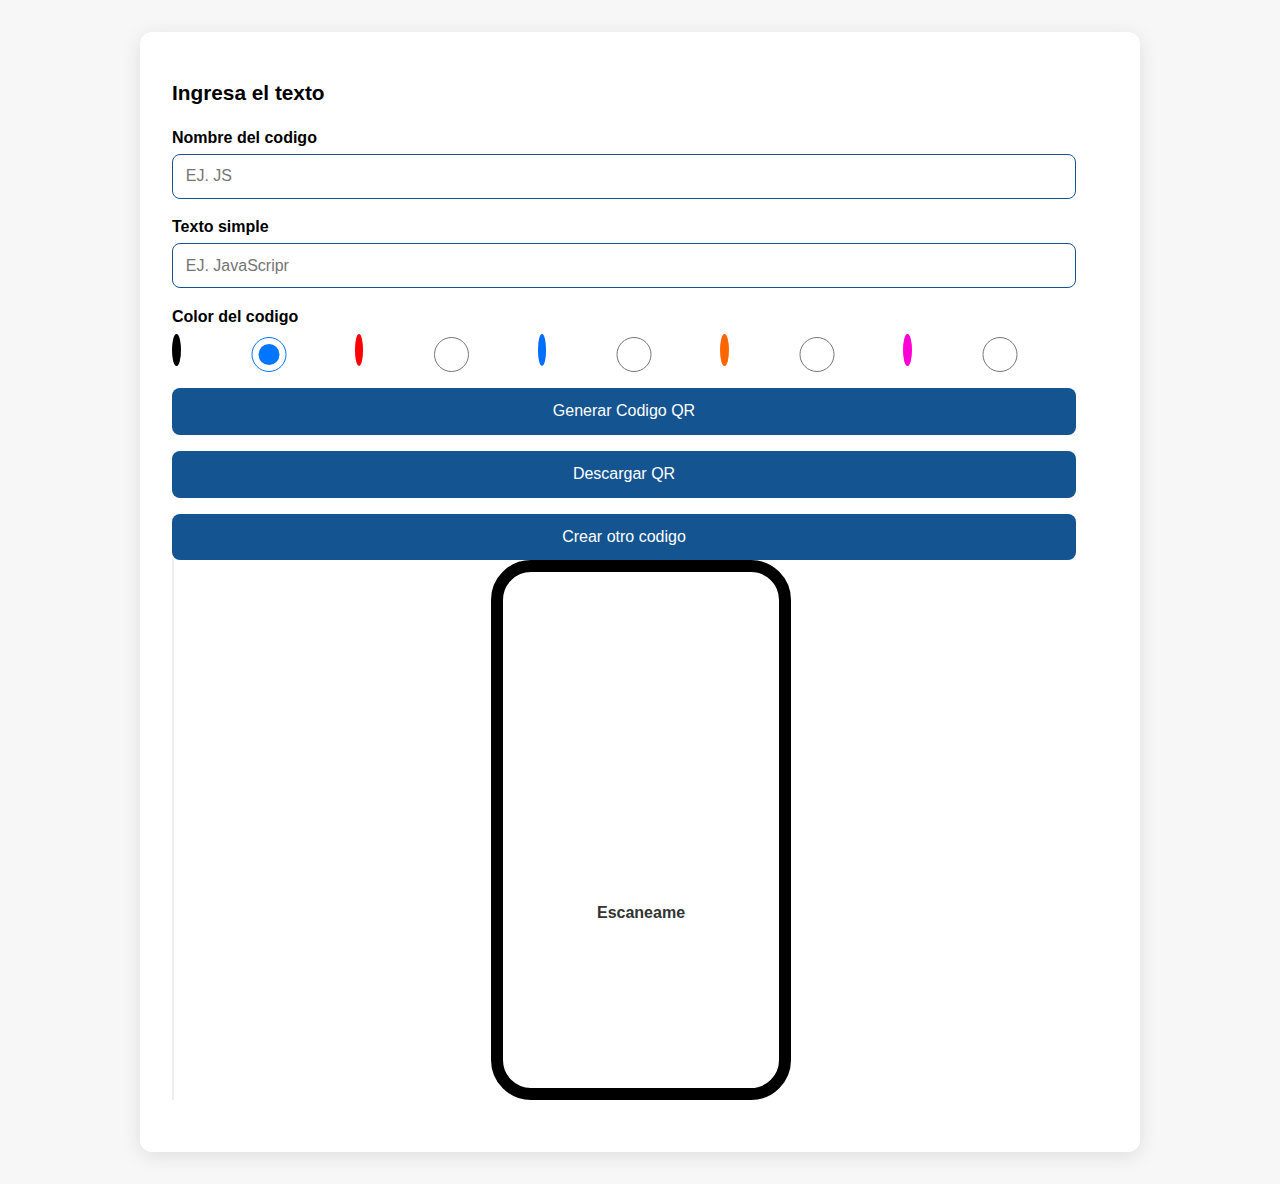
<file: index.html>
<!DOCTYPE html>
<html lang="en">
<head>
    <meta charset="UTF-8">
    <meta name="viewport" content="width=device-width, initial-scale=1.0">
    <title>Testing QRCodes</title>
    <link rel="stylesheet" href="style.css">
</head>
<body>
    <div class="container">
        <div class="formulario">
            <h2>Ingresa el texto</h2>
            <div class="campo">
                <label for="nombre">Nombre del codigo</label>
                <input type="text" placeholder="EJ. JS">
            </div>
            <div class="campo">
                <label for="texto">Texto simple</label>
                <input type="text" placeholder="EJ. JavaScripr">
            </div>
            <div class="campo">
                <label for="">Color del codigo</label>
                <div class="colores">
                    <label for="" class="color-option" style="background-color: #000 ;"></label>
                    <input type="radio" name="color" value="#000" checked>

                    <label for="" class="color-option" style="background-color: #ff0000 ;"></label>
                    <input type="radio" name="color" value="#ff0000">

                    <label for="" class="color-option" style="background-color: #006eff ;"></label>
                    <input type="radio" name="color" value="#006eff">

                    <label for="" class="color-option" style="background-color: #ff6600 ;"></label>
                    <input type="radio" name="color" value="#ff6600">

                    <label for="" class="color-option" style="background-color: #ff00d4 ;"></label>
                    <input type="radio" name="color" value="#ff00d4">
                </div>

                <button class="btn">Generar Codigo QR</button>
                <button class="btn">Descargar QR</button>
                <button class="btn">Crear otro codigo</button>

                <div class="preview">
                    <div class="phone-frame">
                        <div class="qr-container">
                            <canvas>
                            </canvas>
                            <p>Escaneame</p>
                        </div>
                    </div>
                </div>
            </div>
        </div>
    </div>
</body>
</html>
</file>
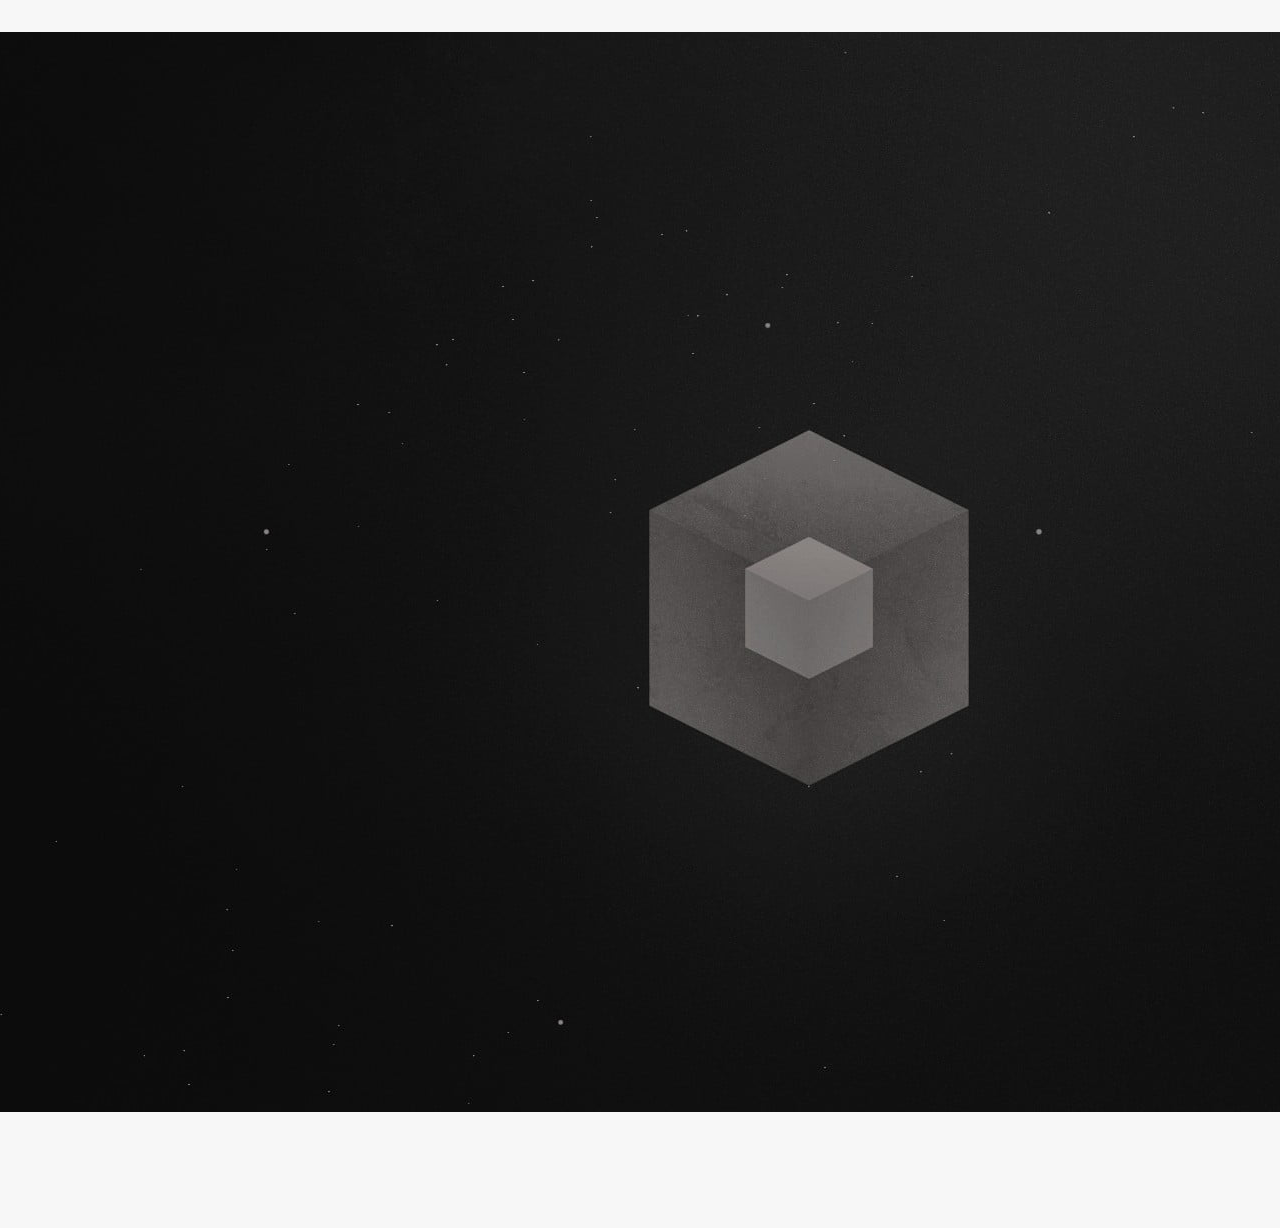
<file: factura.html>
<!DOCTYPE html>
<html lang="en">
<head>
    <meta charset="UTF-8">
    <meta name="viewport" content="width=device-width, initial-scale=1.0">
    <title>Genera tu factura</title>
    <link rel="stylesheet" href="css/style.css">
</head>
<body>
    <header>
        <nav>
            <a href="https://cbotello.github.io">
                <img src="img/icon.jpg" alt="Home" class="nav-icon">
            </a>
            <ul class="nav-list">
                <li><a href="qrcode.html">qrcode</a></li>
                <li><a href="#">Acerca de</a></li>
                <li><a href="index.html">Inicio</a></li>
            </ul>
        </nav>
    </header>
    <div class="banner">
        <img src="img/banner1.jpg" alt="Banner">
        <h1>qrcode </h1>
    </div>
    <div class="container">
        <a href="index.html">Regresar</a>
        <div class="venta">
            <h2>Confirma la información de la venta</h2>
            <div class="campoVenta">
                <label for="inputNumero">Número de consumo</label>
                <input type="text" id="inputNumero" disabled>
            </div>
            <div class="campoVenta">
                <label for="inputCliente">Cliente</label>
                <input type="text" id="inputCliente" disabled>
            </div>
            <div class="campoVenta">
                <label for="inputTotal">Total</label>
                <input type="text" id="inputTotal" disabled>
            </div>
            <button class="btn" id="btn-confirmarVenta" onclick="habilitarCampos()">Confirmar Venta</button>
        </div>
        <div class="preview">
                    <div class="venta">
            <h2>Datos fiscales</h2>
            <div class="campoVenta">
                <label for="rfc">RFC</label>
                <input type="text" id="rfc" disabled>
            </div>
            <div class="campoVenta">
                <label for="razonSocial">Razón social</label>
                <input type="text" id="razonSocial" disabled>
            </div>
            <div class="campoVenta">
                <label for="regimenFiscal">Régimen Fiscal</label>
                <select id="regimenFiscal" disabled>
                    <option value="">Seleccione...</option>
                    <option value="601">601 - General de Ley Personas Morales</option>
                    <option value="602">602 - Personas Morales con Fines no Lucrativos</option>
                    <option value="603">603 - Personas Físicas con Actividades Empresariales</option>
                    <option value="605">605 - Sueldos y Salarios e Ingresos Asimilados a Salarios</option>
                    <option value="606">606 - Arrendamiento</option>
                    <option value="607">607 - Régimen de Enajenación o Adquisición de Bienes</option>
                    <option value="608">608 - Demás ingresos</option>
                    <option value="609">609 - Consolidación</option>
                    <option value="610">610 - Residentes en el Extranjero sin Establecimiento Permanente en México</option>
                    <option value="611">611 - Ingresos por Dividendos (socios y accionistas)</option>
                    <option value="612">612 - Personas Físicas con Actividades Empresariales y Profesionales</option>
                    <option value="613">613 - Ingresos por intereses</option>
                    <option value="614">614 - Ingresos por intereses</option>
                    <option value="615">615 - Régimen de los ingresos por obtención de premios</option>
                    <option value="616">616 - Sin obligaciones fiscales</option>
                    <option value="617">617 - Régimen de Asimilados a Salarios</option>
                    <option value="618">618 - Régimen de Incorporación Fiscal</option>
                    <option value="619">619 - Régimen de los ingresos por la enajenación de acciones en bolsa de valores</option>
                    <option value="620">620 - Régimen de los ingresos por la enajenación de acciones en bolsa de valores</option>
                    <option value="621">621 - Régimen de Actividades Empresariales con ingresos a través de Plataformas Tecnológicas</option>
                    <option value="622">622 - Régimen Simplificado de Confianza</option>
                    <option value="623">623 - Régimen de Enajenación de Bienes</option>
                    <option value="624">624 - Régimen de los Coordinados</option>
                    <option value="625">625 - Régimen de las Actividades Empresariales con ingresos a través de Plataformas Tecnológicas</option>
                    <option value="626">626 - Régimen Simplificado de Confianza</option>
                </select>
            </div>
            <div class="campoVenta">
                <label for="usoCFDI">Uso CFDI</label>
                <select id="usoCFDI" disabled>
                    <option value="">Seleccione...</option>
                    <option value="G01">G01 - Adquisición de mercancías</option>
                    <option value="G02">G02 - Devoluciones, descuentos o bonificaciones</option>
                    <option value="G03">G03 - Gastos en general</option>
                    <option value="I01">I01 - Construcciones</option>
                    <option value="I02">I02 - Mobiliario y equipo de oficina por inversiones</option>
                    <option value="I03">I03 - Equipo de transporte</option>
                    <option value="I04">I04 - Equipo de computo y accesorios</option>
                    <option value="I05">I05 - Dados, troqueles, moldes, matrices y herramental</option>
                    <option value="I06">I06 - Comunicaciones telefónicas</option>
                    <option value="I07">I07 - Comunicaciones satelitales</option>
                    <option value="I08">I08 - Otra maquinaria y equipo</option>
                    <option value="D01">D01 - Honorarios médicos, dentales y gastos hospitalarios</option>
                    <option value="D02">D02 - Gastos médicos por incapacidad o discapacidad</option>
                    <option value="D03">D03 - Gastos funerales</option>
                    <option value="D04">D04 - Donativos</option>
                    <option value="D05">D05 - Intereses reales efectivamente pagados por créditos hipotecarios (casa habitación)</option>
                    <option value="D06">D06 - Aportaciones voluntarias al SAR</option>
                    <option value="D07">D07 - Primas por seguros de gastos médicos</option>
                    <option value="D08">D08 - Gastos de transportación escolar obligatoria</option>
                    <option value="D09">D09 - Depósitos en cuentas para el ahorro, primas que tengan como base planes de pensiones</option>
                    <option value="D10">D10 - Pagos por servicios educativos (colegiaturas)</option>
                    <option value="P01">P01 - Por definir</option>
                    <option value="S01">S01 - Sin efectos fiscales</option>
                    <option value="CP01">CP01 - Créditos al salario</option>
                    <option value="CN01">CN01 - Nómina</option>
                </select>
            </div>
            <button class="btn" id="btn-generarFactura" onclick="generarFactura()" disabled>Generar Factura</button>
        </div>
        </div>
    </div>
    <script src="js/factura.js"></script>
</body>
</html>
</file>
<file: style.css>
* {
    box-sizing: border-box;
}

body {
    margin: 0;
    font-family:'Segoe UI', sans-serif;
    background-color: #f7f7f7;
    display: flex;
    justify-content: center;
    padding: 2rem;
}

.container{
    display: flex;
    flex-direction: row;
    background: white;
    padding: 2rem;
    border-radius: 12px;
    box-shadow: 0 4px 20px rgba(0,0,0,0.1);
    max-width: 1000px;
    width: 100%
}

.formulario{
    flex: 1;
    padding-right: 2rem;
}

.formulario h2{
    font-size: 1.3rem;
    margin-bottom: 1.5rem;
}

.campo{
    margin-bottom: 1.2rem;
}
.campo label{
    display: block;
    margin-bottom: 0.4rem;
    font-weight: bold;
}

.campo input, .campo select{
    width: 100%;
    padding: 0.8rem;
    font-size: 1rem;
    border: 1px solid #145491;
    border-radius: 8px;
    outline: none;
}

.colores{
    display: flex;
    gap: 10px;
    margin-top: 0.5rem;
}

.color-option{
    width: 32px;
    height: 32px;
    border-radius: 50%;
    cursor: pointer;
    border: 2px solid transparent;
    transition: transform 0.2s ease;
}

.color-option input{
    display: none;
}

.color-option:hover{
    transform: scale(1.1);
}

.color-option input:checked + span, .color-option input:checked{
    outline: 2px solid #333;
    box-shadow: 0 0 0 3px white, 0 0 0 5px #145491;
}

.btn{
    background-color: #145491;
    color: white;
    border: none;
    padding: 0.9rem 1.2rem;
    font-size: 1rem;
    border-radius: 8px;
    cursor: pointer;
    width: 100%;
    margin-top: 1rem;
}

.preview{
    flex: 1;
    display: flex;
    flex-direction: column;
    align-items: center;
    justify-content: center;
    border-left: 2px solid #eee;
    padding-left: 2rem;
}

.phone-frame{
    width: 300px;
    height: 540px;
    border: 12px solid #000;
    border-radius: 40px;
    position: relative;
    background: #fff;
    overflow: hidden;
}

.phone-frame::before{
    content: "";
    position: absolute;
    top: -10px;
    left: 50%;
    transform: translateX(-50%);
    width: 60px;
    height: 8px;
    background: #333;
    border-radius: 10px;
}

.qr-container{
    display: flex;
    flex-direction: column;
    align-items: center;
    justify-content: center;
    height: 100%;
    padding: 1rem;
    text-align: center;
}

.qr-container canvas{
    margin-bottom: 1rem;
}

.qr-container p{
    font-weight: bold;
    color: #333;
}

@media (max-width: 768px){
    .container{
        flex-direction: column;
        padding: 1rem;
    }

    .formulario{
        padding-right: 0;
        margin-bottom: 2rem;
    }

    .preview{
        border-left: none;
        padding-left: 0;
    }
}
</file>
<file: css/style.css>
* {
    box-sizing: border-box;
}

body {
    margin: 0;
    font-family:'Segoe UI', sans-serif;
    background-color: #f7f7f7;
    display: flex;
    justify-content: center;
    padding: 2rem;
}

.container{
    display: flex;
    flex-direction: row;
    background: white;
    padding: 2rem;
    border-radius: 12px;
    box-shadow: 0 4px 20px rgba(0,0,0,0.1);
    max-width: 1000px;
    width: 100%
}

.colorPicker{
    width: 100%; 
    height: 50px; 
    border: none; 
    cursor: pointer;
    background-color: transparent;
}

.formulario, .venta{
    flex: 1;
    padding-right: 2rem;
}

.formulario h2{
    font-size: 1.3rem;
    margin-bottom: 1.5rem;
}

.campo{
    margin-bottom: 1.2rem;
}
.campo label{
    display: block;
    margin-bottom: 0.4rem;
    font-weight: bold;
}

.campoVenta input{
    width: 100%;
    height: 15px;
    padding: 0.8rem;
    font-size: 1rem;
    border: 0px;
    border-radius: 8px;
    outline: none;
}

.campoVenta select{
    width: 100%;
    height: 20px;
    font-size: 0.85rem;
    outline: none;
}

.campo input, .campo select{
    width: 100%;
    padding: 0.8rem;
    font-size: 1rem;
    border: 1px solid #145491;
    border-radius: 8px;
    outline: none;
}

.colores{
    display: flex;
    gap: 10px;
    margin-top: 0.5rem;
}

.color-option{
    width: 32px;
    height: 32px;
    border-radius: 50%;
    cursor: pointer;
    border: 2px solid transparent;
    transition: transform 0.2s ease;
}

.color-option input{
    display: none;
}

.color-option:hover{
    transform: scale(1.1);
}

.color-option input:checked + span, .color-option input:checked{
    outline: 2px solid #333;
    box-shadow: 0 0 0 3px white, 0 0 0 5px #145491;
}

.btn{
    background-color: #145491;
    color: white;
    border: none;
    padding: 0.9rem 1.2rem;
    font-size: 1rem;
    border-radius: 8px;
    cursor: pointer;
    width: 100%;
    margin-top: 1rem;
}

.btn:disabled{
    background-color: #ccc;
    cursor: not-allowed;
    color: #666;
}

.preview{
    flex: 1;
    display: flex;
    flex-direction: column;
    align-items: center;
    justify-content: center;
    border-left: 2px solid #eee;
    padding-left: 2rem;
}

.phone-frame{
    width: 300px;
    height: 540px;
    border: 12px solid #000;
    border-radius: 40px;
    position: relative;
    background: #fff;
    overflow: hidden;
}

.phone-frame::before{
    content: "";
    position: absolute;
    top: -10px;
    left: 50%;
    transform: translateX(-50%);
    width: 60px;
    height: 8px;
    background: #333;
    border-radius: 10px;
}

.qr-container{
    display: flex;
    flex-direction: column;
    align-items: center;
    justify-content: center;
    height: 100%;
    padding: 1rem;
    text-align: center;
}

.qr-container canvas{
    margin-bottom: 1rem;
}

.qr-container p{
    font-weight: bold;
    color: #333;
}

@media (max-width: 768px){
    .container{
        flex-direction: column;
        padding: 1rem;
    }

    .formulario{
        padding-right: 0;
        margin-bottom: 2rem;
    }

    .preview{
        border-left: none;
        padding-left: 0;
    }
}
</file>
